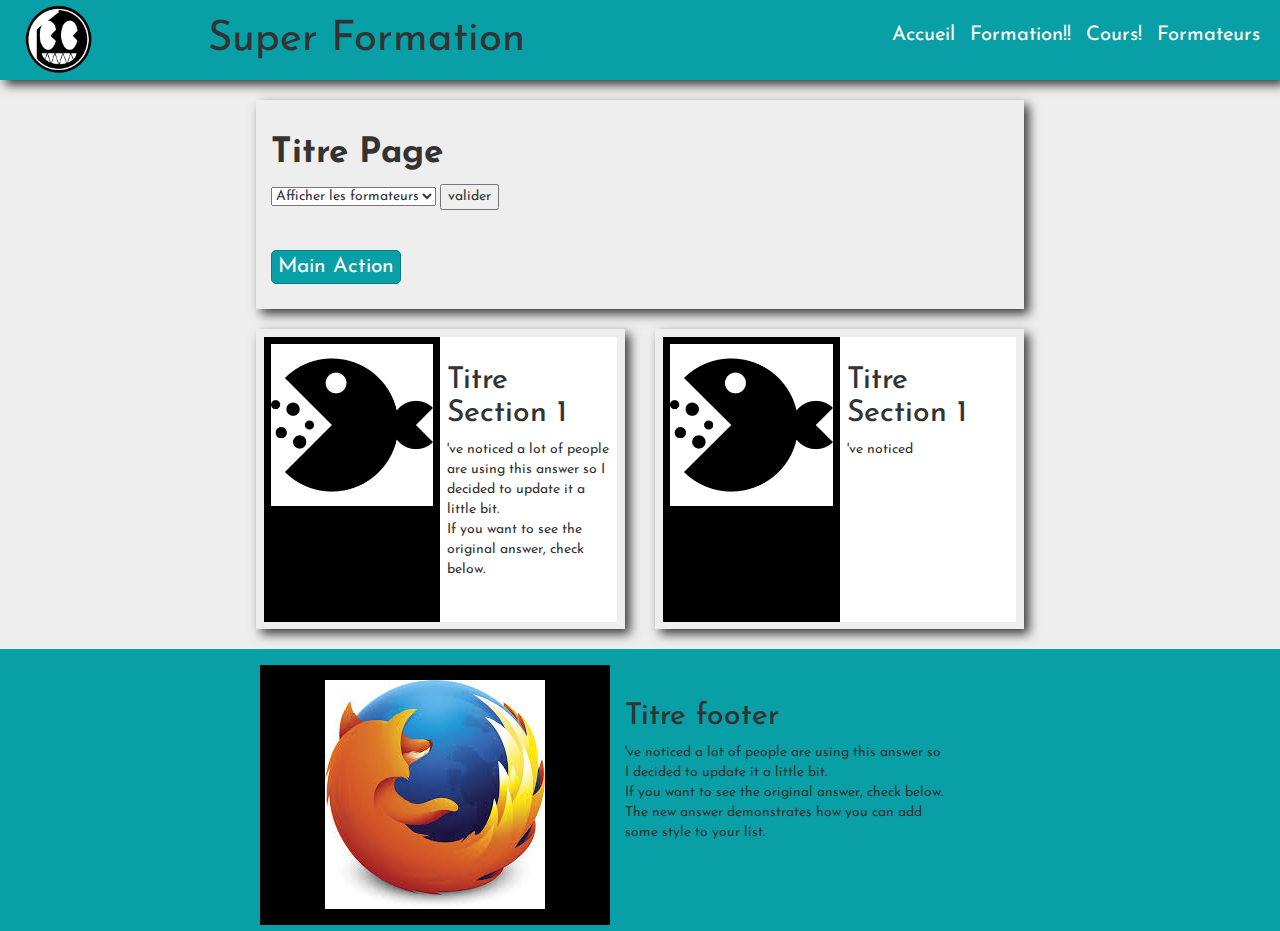
<file: WebContent/index.html>
<!DOCTYPE html>
<html xmlns="http://www.w3.org/1999/xhtml"
	  xmlns:ui="http://xmlns.jcp.org/jsf/facelets"
	  xmlns:f="http://xmlns.jcp.org/jsf/core"
	  xmlns:h="http://xmlns.jcp.org/jsf/html"
	  xmlns:c="http://java.sun.com/jsp/jstl/core">
	<head>
		<meta charset="utf-8"/>
		<meta http-equiv="X-UA-Compatible" content="IE=edge">
    	<meta name="viewport" content="width=device-width, initial-scale=1">
		<title>Site Demo Formation</title>

		<link rel="stylesheet" type="text/css" href='JS/jquery-ui-1.12.1/jquery-ui.min.css' />
		<link href="content/bootstrap-3.3.7-dist/css/bootstrap.min.css" rel="stylesheet">
		<link rel="stylesheet" type="text/css" href='content/default.css' />
		<link rel="stylesheet" type="text/css" href='content/petit.css' />
		<link rel="stylesheet" type="text/css" href='content/font-awesome-4.7.0/css/font-awesome.css' />
		<link href="https://fonts.googleapis.com/css?family=Josefin+Sans" rel="stylesheet">	

		<script type="text/javascript" src=JS/jquery-3.2.1.min.js></script>
		<script type="text/javascript" src=JS/jquery-ui-1.12.1/jquery-ui.js></script>
    	<script type="text/javascript" src=JS/test.js></script>
		<script type="text/javascript" src=content/bootstrap-3.3.7-dist/js/bootstrap.min.js></script>
	</head>


<body >

	<!--Zone div modal, menu modal-->
		<div id="modal" title="Basic dialog">
			<div id="modal_content">
			<h1>Modal</h1>
			<p>fait à la main</p>
			<button id="less1">Fermer</button>
			</div>
		</div>
		
		<div id="menu_small_content">
				<div class="item_menu_small">
					<a href="index.html">Accueil</a>
				</div>
				<div class="item_menu_small">
					Formation
				</div>
				<div class="item_menu_small">
					Cours
				</div>
				<div class="item_menu_small">
					<form action="ListFormateurs" method="post"><a href="">
						<button type="submit" name="formateur" value="1" class="btn-link">Formateurs</button>
						</a></form>
				</div>
		</div>
	<!--fin zone modal-->

		<header>
			<div id="logo">
				<img src="img/logoT.png" alt="logo" id="iLogo"/>
			</div>
			<div id="titre">Super Formation</div>
			<nav>
				<ol id="menu">
					<li><a href="index.html">Accueil</a></li>
					<li>
						<a href="xhtml/formationListe.xhtml">Formation!!</a>
					</li>
					<li><a href="faces/index.xhtml">Cours!</a></li>
					<li><form action="ListFormateurs" method="post"><a>
						<button type="submit" name="formateur" value="1" class="btn-link">Formateurs</button>
						</a></form></li>
					
				</ol>
				<div id="menu_small">
					<span class="fa fa-bars" id="ham1"></span>
				</div>
			</nav>
		</header>

		<div id="container1">			



			<article id="a1">
				<h1 >Titre Page</h1>
				<p>
					<form action="ListFormateurs" method="post">
						<select name="categorie">
								<option value="1">Afficher les formateurs</option>
								<option value="2">...</option>
								<option value="3">...</option>
						</select> 
						<input type="submit" value="valider" />
					</form>
					<br>
					
					<br>
					<button id="more1">Main Action</button>
				</p>
			</article>

			<div id="container2" >
				<div class="container2">
					<div class="iArt">
					<img src="img/logo3.jpg" alt="image footer" class="imgArt"/>
					</div>
					<article id="a2" class="pArt">
						<h2 >Titre Section 1</h2>
					<p>'ve noticed a lot of people are using this answer so I decided 
						to update it a little bit.<br> If you want to see the original answer, 
						check below.
					</p>
					</article>
				</div>
				<div class="container2">
					<div class="iArt">
					<img src="img/logo3.jpg" alt="image footer" class="imgArt"/>
					</div>
					<article id="a3" class="pArt">
						<h2 >Titre Section 1</h2>
					<p>'ve noticed
					</p>
					</article>
				</div>
			</div>

			<div id="container2_small" >
					<h3>Titre Small 1</h3>
					<div class="container2_small">
						<div class="iArt_small">
						<img src="img/logo3.jpg" alt="image footer" class="imgArt_small"/>
						</div>
						<article id="a3_small" class="pArt_small">
						<p>'ve noticed a lot of people are using this answer so I decided 
							to update it a little bit.<br> If you want to see the original answer, 
							check below.
						</p>
						</article>
					</div>

					<h3>Titre Small 2</h3>
					<div class="container2_small">
						<div class="iArt_small">
						<img src="img/logo3.jpg" alt="image footer" class="imgArt_small"/>
						</div>
						<article id="a3_small" class="pArt_small">
						<p>'ve noticed a lot of people are using this answer so I decided 
							to update it a little bit.<br> If you want to see the original answer, 
							check below.
						</p>
						</article>
					</div>

			</div>

		</div>

		<footer>

			<div id=container3>
				<div id="imgFootCont">
					<img src="img/logo2.jpg" alt="image footer" id="imgFoot"/>
				</div>

				<article id="a4">
					<h2 >Titre footer</h2>
					<p>'ve noticed a lot of people are using this answer so I decided 
					to update it a little bit.<br> If you want to see the original answer, 
					check below.<br> The new answer demonstrates how you can add some style 
					to your list.
					</p>
				</article>
			</div>

		</footer>

<script>
$( function() {
    $( "#container2_small" ).accordion({
		collapsible: true,
		active:false
	});

});

$('#more1').click(function(){
	$('#modal').toggle();
});
$('#less1').click(function(){
	$('#modal').toggle();
});

$('#ham1').click(function(){
	$('#menu_small_content').toggle();
});

</script>



</body>
</html>
</file>
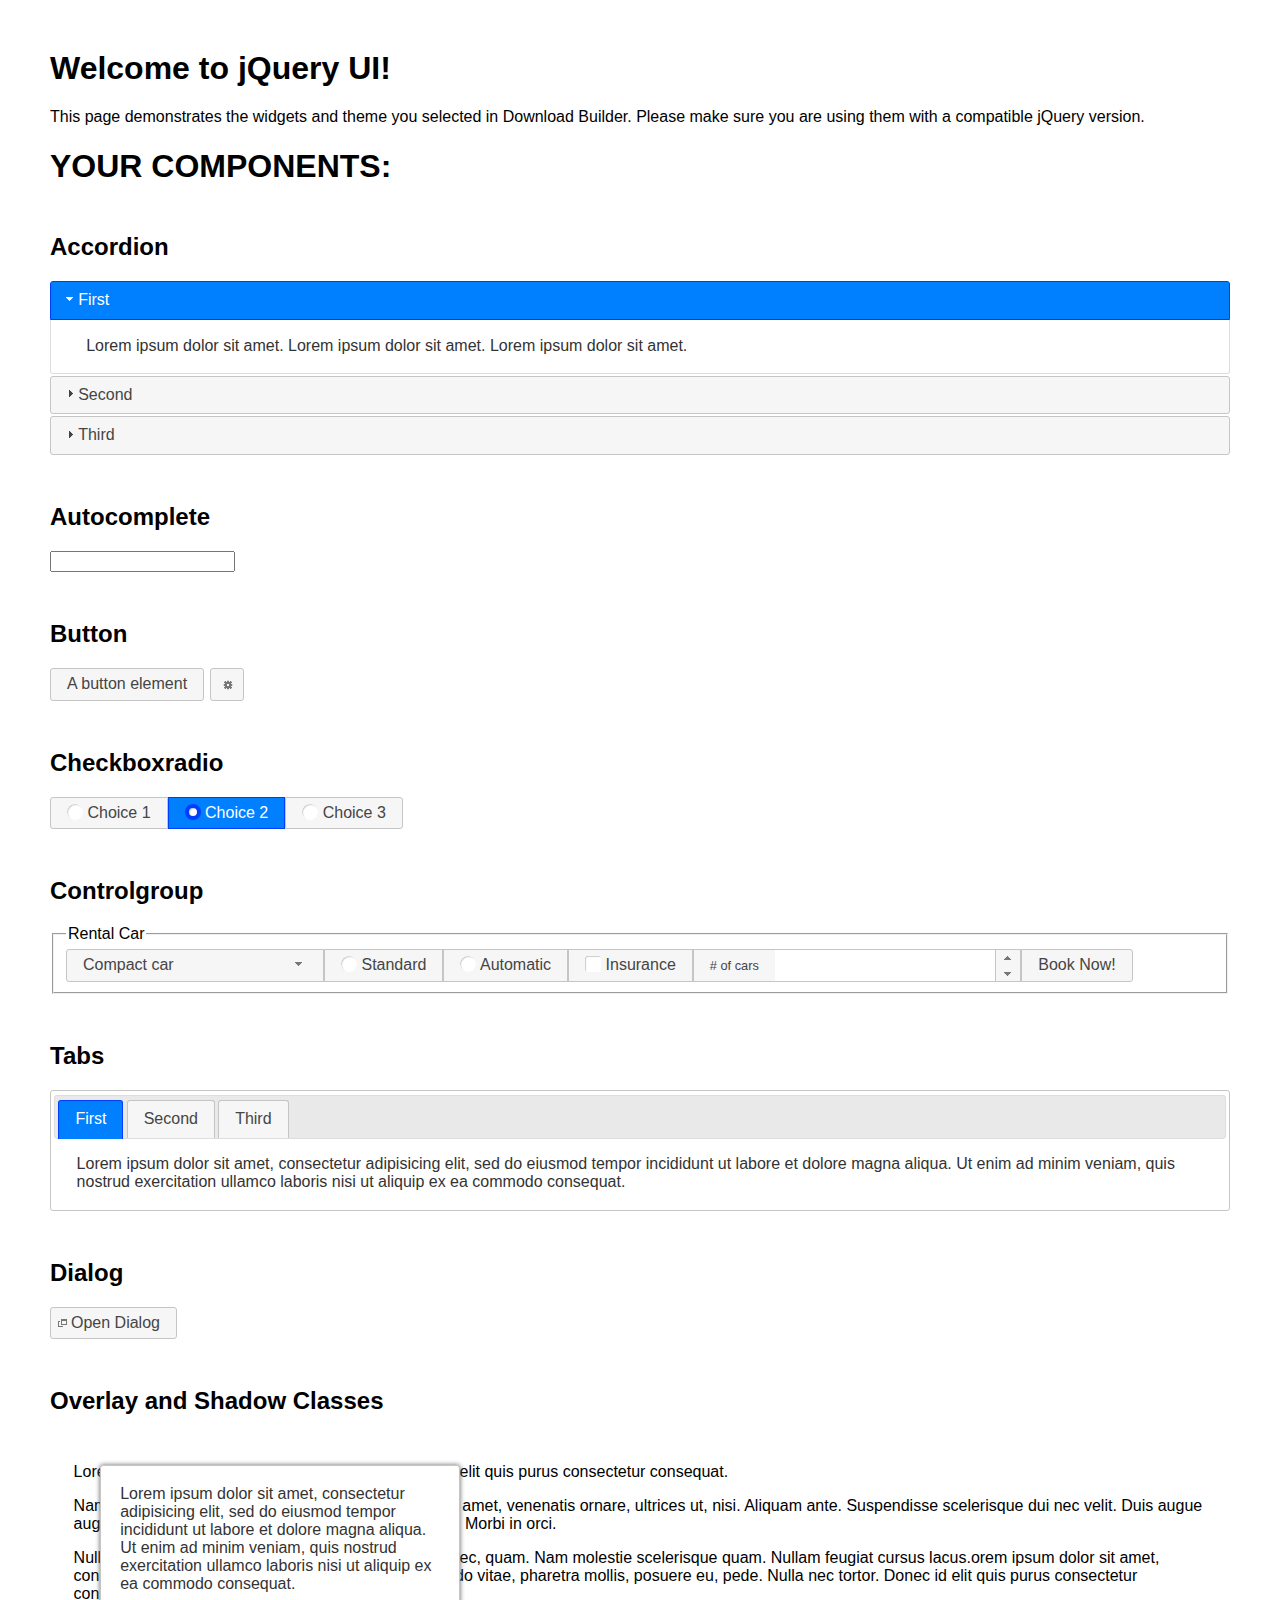
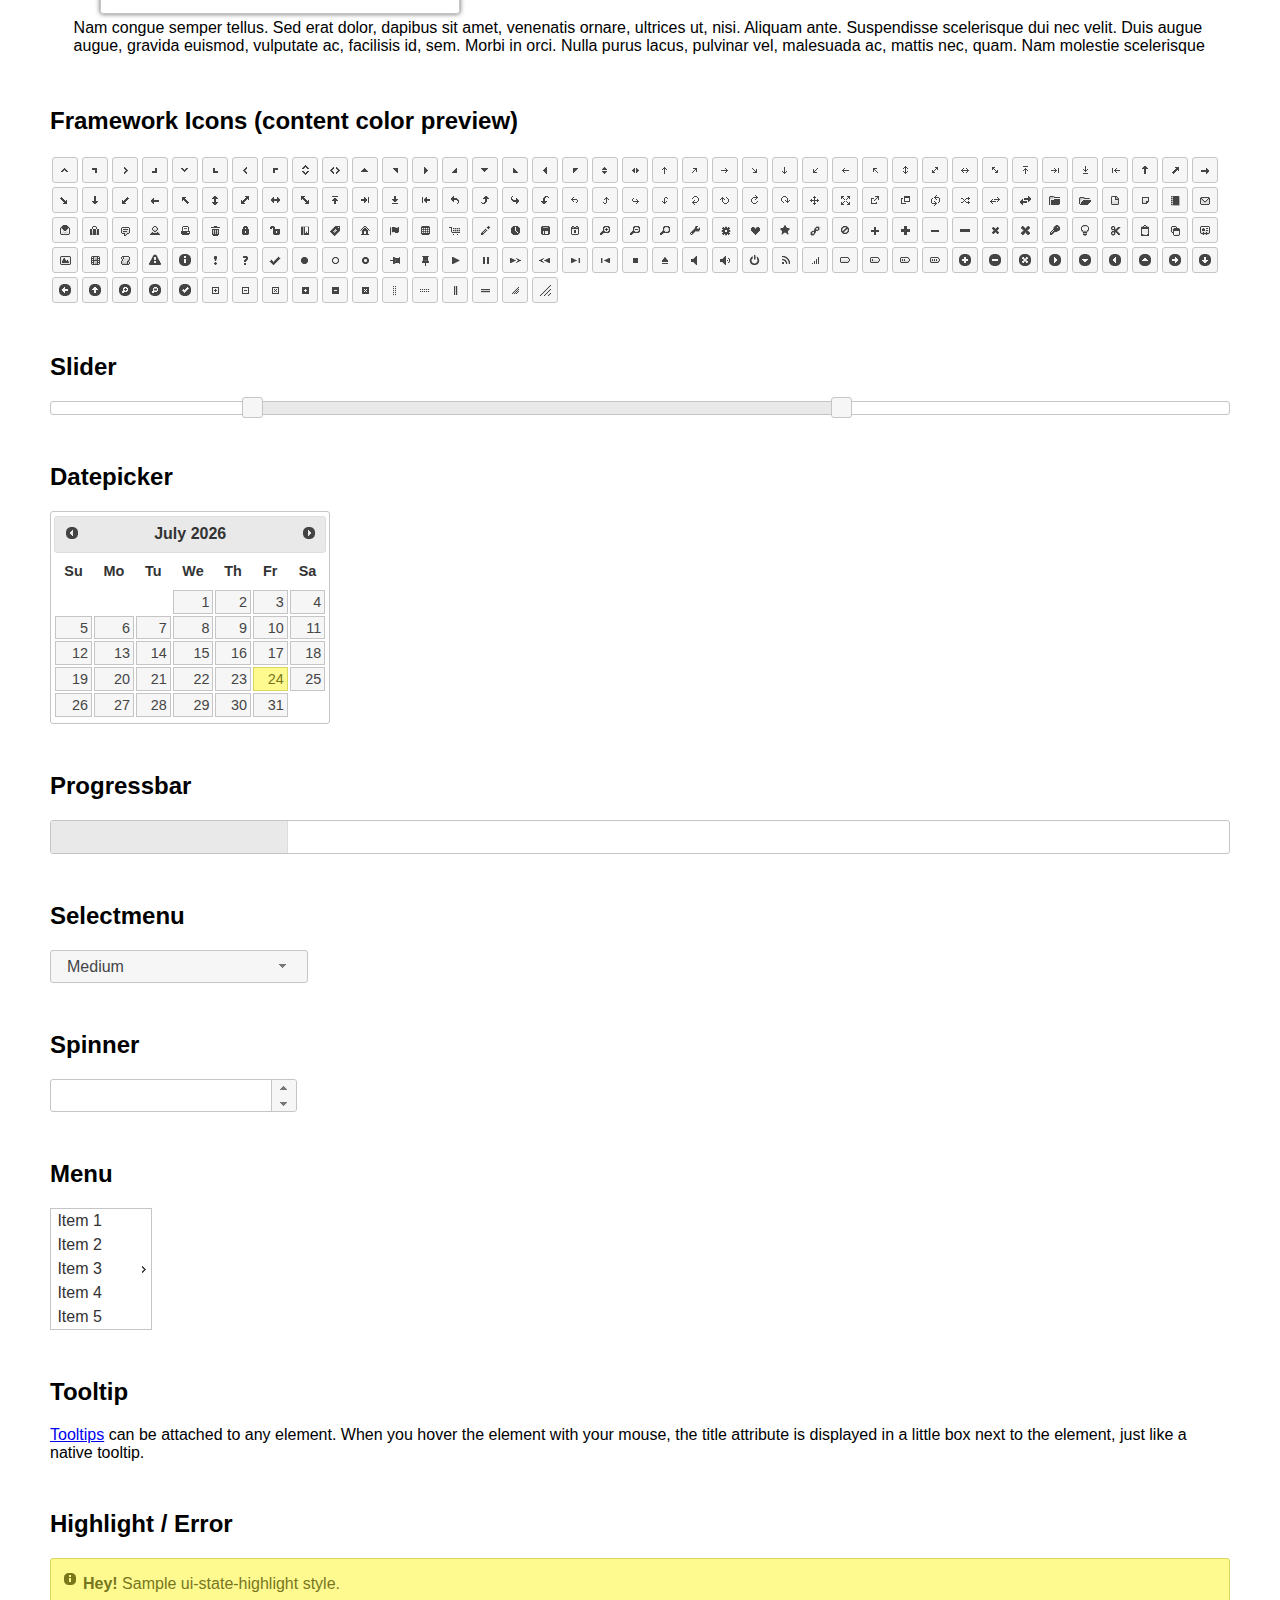
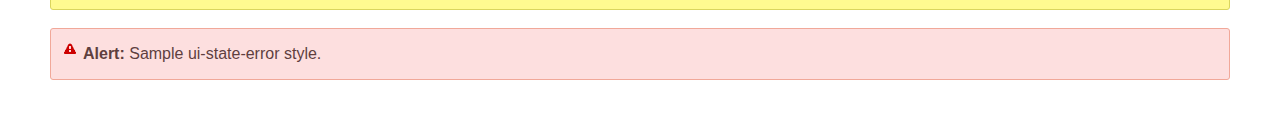
<file: WebContent/JS/jquery-ui-1.12.1/index.html>
<!doctype html>
<html lang="us">
<head>
	<meta charset="utf-8">
	<title>jQuery UI Example Page</title>
	<link href="jquery-ui.css" rel="stylesheet">
	<style>
	body{
		font-family: "Trebuchet MS", sans-serif;
		margin: 50px;
	}
	.demoHeaders {
		margin-top: 2em;
	}
	#dialog-link {
		padding: .4em 1em .4em 20px;
		text-decoration: none;
		position: relative;
	}
	#dialog-link span.ui-icon {
		margin: 0 5px 0 0;
		position: absolute;
		left: .2em;
		top: 50%;
		margin-top: -8px;
	}
	#icons {
		margin: 0;
		padding: 0;
	}
	#icons li {
		margin: 2px;
		position: relative;
		padding: 4px 0;
		cursor: pointer;
		float: left;
		list-style: none;
	}
	#icons span.ui-icon {
		float: left;
		margin: 0 4px;
	}
	.fakewindowcontain .ui-widget-overlay {
		position: absolute;
	}
	select {
		width: 200px;
	}
	</style>
</head>
<body>

<h1>Welcome to jQuery UI!</h1>

<div class="ui-widget">
	<p>This page demonstrates the widgets and theme you selected in Download Builder. Please make sure you are using them with a compatible jQuery version.</p>
</div>

<h1>YOUR COMPONENTS:</h1>


<!-- Accordion -->
<h2 class="demoHeaders">Accordion</h2>
<div id="accordion">
	<h3>First</h3>
	<div>Lorem ipsum dolor sit amet. Lorem ipsum dolor sit amet. Lorem ipsum dolor sit amet.</div>
	<h3>Second</h3>
	<div>Phasellus mattis tincidunt nibh.</div>
	<h3>Third</h3>
	<div>Nam dui erat, auctor a, dignissim quis.</div>
</div>



<!-- Autocomplete -->
<h2 class="demoHeaders">Autocomplete</h2>
<div>
	<input id="autocomplete" title="type &quot;a&quot;">
</div>



<!-- Button -->
<h2 class="demoHeaders">Button</h2>
<button id="button">A button element</button>
<button id="button-icon">An icon-only button</button>



<!-- Checkboxradio -->
<h2 class="demoHeaders">Checkboxradio</h2>
<form style="margin-top: 1em;">
	<div id="radioset">
		<input type="radio" id="radio1" name="radio"><label for="radio1">Choice 1</label>
		<input type="radio" id="radio2" name="radio" checked="checked"><label for="radio2">Choice 2</label>
		<input type="radio" id="radio3" name="radio"><label for="radio3">Choice 3</label>
	</div>
</form>



<!-- Controlgroup -->
<h2 class="demoHeaders">Controlgroup</h2>
<fieldset>
	<legend>Rental Car</legend>
	<div id="controlgroup">
		<select id="car-type">
			<option>Compact car</option>
			<option>Midsize car</option>
			<option>Full size car</option>
			<option>SUV</option>
			<option>Luxury</option>
			<option>Truck</option>
			<option>Van</option>
		</select>
		<label for="transmission-standard">Standard</label>
		<input type="radio" name="transmission" id="transmission-standard">
		<label for="transmission-automatic">Automatic</label>
		<input type="radio" name="transmission" id="transmission-automatic">
		<label for="insurance">Insurance</label>
		<input type="checkbox" name="insurance" id="insurance">
		<label for="horizontal-spinner" class="ui-controlgroup-label"># of cars</label>
		<input id="horizontal-spinner" class="ui-spinner-input">
		<button>Book Now!</button>
	</div>
</fieldset>



<!-- Tabs -->
<h2 class="demoHeaders">Tabs</h2>
<div id="tabs">
	<ul>
		<li><a href="#tabs-1">First</a></li>
		<li><a href="#tabs-2">Second</a></li>
		<li><a href="#tabs-3">Third</a></li>
	</ul>
	<div id="tabs-1">Lorem ipsum dolor sit amet, consectetur adipisicing elit, sed do eiusmod tempor incididunt ut labore et dolore magna aliqua. Ut enim ad minim veniam, quis nostrud exercitation ullamco laboris nisi ut aliquip ex ea commodo consequat.</div>
	<div id="tabs-2">Phasellus mattis tincidunt nibh. Cras orci urna, blandit id, pretium vel, aliquet ornare, felis. Maecenas scelerisque sem non nisl. Fusce sed lorem in enim dictum bibendum.</div>
	<div id="tabs-3">Nam dui erat, auctor a, dignissim quis, sollicitudin eu, felis. Pellentesque nisi urna, interdum eget, sagittis et, consequat vestibulum, lacus. Mauris porttitor ullamcorper augue.</div>
</div>



<h2 class="demoHeaders">Dialog</h2>
<p>
	<button id="dialog-link" class="ui-button ui-corner-all ui-widget">
		<span class="ui-icon ui-icon-newwin"></span>Open Dialog
	</button>
</p>

<h2 class="demoHeaders">Overlay and Shadow Classes</h2>
<div style="position: relative; width: 96%; height: 200px; padding:1% 2%; overflow:hidden;" class="fakewindowcontain">
	<p>Lorem ipsum dolor sit amet,  Nulla nec tortor. Donec id elit quis purus consectetur consequat. </p><p>Nam congue semper tellus. Sed erat dolor, dapibus sit amet, venenatis ornare, ultrices ut, nisi. Aliquam ante. Suspendisse scelerisque dui nec velit. Duis augue augue, gravida euismod, vulputate ac, facilisis id, sem. Morbi in orci. </p><p>Nulla purus lacus, pulvinar vel, malesuada ac, mattis nec, quam. Nam molestie scelerisque quam. Nullam feugiat cursus lacus.orem ipsum dolor sit amet, consectetur adipiscing elit. Donec libero risus, commodo vitae, pharetra mollis, posuere eu, pede. Nulla nec tortor. Donec id elit quis purus consectetur consequat. </p><p>Nam congue semper tellus. Sed erat dolor, dapibus sit amet, venenatis ornare, ultrices ut, nisi. Aliquam ante. Suspendisse scelerisque dui nec velit. Duis augue augue, gravida euismod, vulputate ac, facilisis id, sem. Morbi in orci. Nulla purus lacus, pulvinar vel, malesuada ac, mattis nec, quam. Nam molestie scelerisque quam. </p><p>Nullam feugiat cursus lacus.orem ipsum dolor sit amet, consectetur adipiscing elit. Donec libero risus, commodo vitae, pharetra mollis, posuere eu, pede. Nulla nec tortor. Donec id elit quis purus consectetur consequat. Nam congue semper tellus. Sed erat dolor, dapibus sit amet, venenatis ornare, ultrices ut, nisi. Aliquam ante. </p><p>Suspendisse scelerisque dui nec velit. Duis augue augue, gravida euismod, vulputate ac, facilisis id, sem. Morbi in orci. Nulla purus lacus, pulvinar vel, malesuada ac, mattis nec, quam. Nam molestie scelerisque quam. Nullam feugiat cursus lacus.orem ipsum dolor sit amet, consectetur adipiscing elit. Donec libero risus, commodo vitae, pharetra mollis, posuere eu, pede. Nulla nec tortor. Donec id elit quis purus consectetur consequat. Nam congue semper tellus. Sed erat dolor, dapibus sit amet, venenatis ornare, ultrices ut, nisi. </p>

	<!-- ui-dialog -->
	<div class="ui-widget-overlay ui-front"></div>
	<div style="position: absolute; width: 320px; left: 50px; top: 30px; padding: 1.2em" class="ui-widget ui-front ui-widget-content ui-corner-all ui-widget-shadow">
		Lorem ipsum dolor sit amet, consectetur adipisicing elit, sed do eiusmod tempor incididunt ut labore et dolore magna aliqua. Ut enim ad minim veniam, quis nostrud exercitation ullamco laboris nisi ut aliquip ex ea commodo consequat.
	</div>

</div>

<!-- ui-dialog -->
<div id="dialog" title="Dialog Title">
	<p>Lorem ipsum dolor sit amet, consectetur adipisicing elit, sed do eiusmod tempor incididunt ut labore et dolore magna aliqua. Ut enim ad minim veniam, quis nostrud exercitation ullamco laboris nisi ut aliquip ex ea commodo consequat.</p>
</div>



<h2 class="demoHeaders">Framework Icons (content color preview)</h2>
<ul id="icons" class="ui-widget ui-helper-clearfix">
	<li class="ui-state-default ui-corner-all" title=".ui-icon-caret-1-n"><span class="ui-icon ui-icon-caret-1-n"></span></li>
	<li class="ui-state-default ui-corner-all" title=".ui-icon-caret-1-ne"><span class="ui-icon ui-icon-caret-1-ne"></span></li>
	<li class="ui-state-default ui-corner-all" title=".ui-icon-caret-1-e"><span class="ui-icon ui-icon-caret-1-e"></span></li>
	<li class="ui-state-default ui-corner-all" title=".ui-icon-caret-1-se"><span class="ui-icon ui-icon-caret-1-se"></span></li>
	<li class="ui-state-default ui-corner-all" title=".ui-icon-caret-1-s"><span class="ui-icon ui-icon-caret-1-s"></span></li>
	<li class="ui-state-default ui-corner-all" title=".ui-icon-caret-1-sw"><span class="ui-icon ui-icon-caret-1-sw"></span></li>
	<li class="ui-state-default ui-corner-all" title=".ui-icon-caret-1-w"><span class="ui-icon ui-icon-caret-1-w"></span></li>
	<li class="ui-state-default ui-corner-all" title=".ui-icon-caret-1-nw"><span class="ui-icon ui-icon-caret-1-nw"></span></li>
	<li class="ui-state-default ui-corner-all" title=".ui-icon-caret-2-n-s"><span class="ui-icon ui-icon-caret-2-n-s"></span></li>
	<li class="ui-state-default ui-corner-all" title=".ui-icon-caret-2-e-w"><span class="ui-icon ui-icon-caret-2-e-w"></span></li>
	<li class="ui-state-default ui-corner-all" title=".ui-icon-triangle-1-n"><span class="ui-icon ui-icon-triangle-1-n"></span></li>
	<li class="ui-state-default ui-corner-all" title=".ui-icon-triangle-1-ne"><span class="ui-icon ui-icon-triangle-1-ne"></span></li>
	<li class="ui-state-default ui-corner-all" title=".ui-icon-triangle-1-e"><span class="ui-icon ui-icon-triangle-1-e"></span></li>
	<li class="ui-state-default ui-corner-all" title=".ui-icon-triangle-1-se"><span class="ui-icon ui-icon-triangle-1-se"></span></li>
	<li class="ui-state-default ui-corner-all" title=".ui-icon-triangle-1-s"><span class="ui-icon ui-icon-triangle-1-s"></span></li>
	<li class="ui-state-default ui-corner-all" title=".ui-icon-triangle-1-sw"><span class="ui-icon ui-icon-triangle-1-sw"></span></li>
	<li class="ui-state-default ui-corner-all" title=".ui-icon-triangle-1-w"><span class="ui-icon ui-icon-triangle-1-w"></span></li>
	<li class="ui-state-default ui-corner-all" title=".ui-icon-triangle-1-nw"><span class="ui-icon ui-icon-triangle-1-nw"></span></li>
	<li class="ui-state-default ui-corner-all" title=".ui-icon-triangle-2-n-s"><span class="ui-icon ui-icon-triangle-2-n-s"></span></li>
	<li class="ui-state-default ui-corner-all" title=".ui-icon-triangle-2-e-w"><span class="ui-icon ui-icon-triangle-2-e-w"></span></li>
	<li class="ui-state-default ui-corner-all" title=".ui-icon-arrow-1-n"><span class="ui-icon ui-icon-arrow-1-n"></span></li>
	<li class="ui-state-default ui-corner-all" title=".ui-icon-arrow-1-ne"><span class="ui-icon ui-icon-arrow-1-ne"></span></li>
	<li class="ui-state-default ui-corner-all" title=".ui-icon-arrow-1-e"><span class="ui-icon ui-icon-arrow-1-e"></span></li>
	<li class="ui-state-default ui-corner-all" title=".ui-icon-arrow-1-se"><span class="ui-icon ui-icon-arrow-1-se"></span></li>
	<li class="ui-state-default ui-corner-all" title=".ui-icon-arrow-1-s"><span class="ui-icon ui-icon-arrow-1-s"></span></li>
	<li class="ui-state-default ui-corner-all" title=".ui-icon-arrow-1-sw"><span class="ui-icon ui-icon-arrow-1-sw"></span></li>
	<li class="ui-state-default ui-corner-all" title=".ui-icon-arrow-1-w"><span class="ui-icon ui-icon-arrow-1-w"></span></li>
	<li class="ui-state-default ui-corner-all" title=".ui-icon-arrow-1-nw"><span class="ui-icon ui-icon-arrow-1-nw"></span></li>
	<li class="ui-state-default ui-corner-all" title=".ui-icon-arrow-2-n-s"><span class="ui-icon ui-icon-arrow-2-n-s"></span></li>
	<li class="ui-state-default ui-corner-all" title=".ui-icon-arrow-2-ne-sw"><span class="ui-icon ui-icon-arrow-2-ne-sw"></span></li>
	<li class="ui-state-default ui-corner-all" title=".ui-icon-arrow-2-e-w"><span class="ui-icon ui-icon-arrow-2-e-w"></span></li>
	<li class="ui-state-default ui-corner-all" title=".ui-icon-arrow-2-se-nw"><span class="ui-icon ui-icon-arrow-2-se-nw"></span></li>
	<li class="ui-state-default ui-corner-all" title=".ui-icon-arrowstop-1-n"><span class="ui-icon ui-icon-arrowstop-1-n"></span></li>
	<li class="ui-state-default ui-corner-all" title=".ui-icon-arrowstop-1-e"><span class="ui-icon ui-icon-arrowstop-1-e"></span></li>
	<li class="ui-state-default ui-corner-all" title=".ui-icon-arrowstop-1-s"><span class="ui-icon ui-icon-arrowstop-1-s"></span></li>
	<li class="ui-state-default ui-corner-all" title=".ui-icon-arrowstop-1-w"><span class="ui-icon ui-icon-arrowstop-1-w"></span></li>
	<li class="ui-state-default ui-corner-all" title=".ui-icon-arrowthick-1-n"><span class="ui-icon ui-icon-arrowthick-1-n"></span></li>
	<li class="ui-state-default ui-corner-all" title=".ui-icon-arrowthick-1-ne"><span class="ui-icon ui-icon-arrowthick-1-ne"></span></li>
	<li class="ui-state-default ui-corner-all" title=".ui-icon-arrowthick-1-e"><span class="ui-icon ui-icon-arrowthick-1-e"></span></li>
	<li class="ui-state-default ui-corner-all" title=".ui-icon-arrowthick-1-se"><span class="ui-icon ui-icon-arrowthick-1-se"></span></li>
	<li class="ui-state-default ui-corner-all" title=".ui-icon-arrowthick-1-s"><span class="ui-icon ui-icon-arrowthick-1-s"></span></li>
	<li class="ui-state-default ui-corner-all" title=".ui-icon-arrowthick-1-sw"><span class="ui-icon ui-icon-arrowthick-1-sw"></span></li>
	<li class="ui-state-default ui-corner-all" title=".ui-icon-arrowthick-1-w"><span class="ui-icon ui-icon-arrowthick-1-w"></span></li>
	<li class="ui-state-default ui-corner-all" title=".ui-icon-arrowthick-1-nw"><span class="ui-icon ui-icon-arrowthick-1-nw"></span></li>
	<li class="ui-state-default ui-corner-all" title=".ui-icon-arrowthick-2-n-s"><span class="ui-icon ui-icon-arrowthick-2-n-s"></span></li>
	<li class="ui-state-default ui-corner-all" title=".ui-icon-arrowthick-2-ne-sw"><span class="ui-icon ui-icon-arrowthick-2-ne-sw"></span></li>
	<li class="ui-state-default ui-corner-all" title=".ui-icon-arrowthick-2-e-w"><span class="ui-icon ui-icon-arrowthick-2-e-w"></span></li>
	<li class="ui-state-default ui-corner-all" title=".ui-icon-arrowthick-2-se-nw"><span class="ui-icon ui-icon-arrowthick-2-se-nw"></span></li>
	<li class="ui-state-default ui-corner-all" title=".ui-icon-arrowthickstop-1-n"><span class="ui-icon ui-icon-arrowthickstop-1-n"></span></li>
	<li class="ui-state-default ui-corner-all" title=".ui-icon-arrowthickstop-1-e"><span class="ui-icon ui-icon-arrowthickstop-1-e"></span></li>
	<li class="ui-state-default ui-corner-all" title=".ui-icon-arrowthickstop-1-s"><span class="ui-icon ui-icon-arrowthickstop-1-s"></span></li>
	<li class="ui-state-default ui-corner-all" title=".ui-icon-arrowthickstop-1-w"><span class="ui-icon ui-icon-arrowthickstop-1-w"></span></li>
	<li class="ui-state-default ui-corner-all" title=".ui-icon-arrowreturnthick-1-w"><span class="ui-icon ui-icon-arrowreturnthick-1-w"></span></li>
	<li class="ui-state-default ui-corner-all" title=".ui-icon-arrowreturnthick-1-n"><span class="ui-icon ui-icon-arrowreturnthick-1-n"></span></li>
	<li class="ui-state-default ui-corner-all" title=".ui-icon-arrowreturnthick-1-e"><span class="ui-icon ui-icon-arrowreturnthick-1-e"></span></li>
	<li class="ui-state-default ui-corner-all" title=".ui-icon-arrowreturnthick-1-s"><span class="ui-icon ui-icon-arrowreturnthick-1-s"></span></li>
	<li class="ui-state-default ui-corner-all" title=".ui-icon-arrowreturn-1-w"><span class="ui-icon ui-icon-arrowreturn-1-w"></span></li>
	<li class="ui-state-default ui-corner-all" title=".ui-icon-arrowreturn-1-n"><span class="ui-icon ui-icon-arrowreturn-1-n"></span></li>
	<li class="ui-state-default ui-corner-all" title=".ui-icon-arrowreturn-1-e"><span class="ui-icon ui-icon-arrowreturn-1-e"></span></li>
	<li class="ui-state-default ui-corner-all" title=".ui-icon-arrowreturn-1-s"><span class="ui-icon ui-icon-arrowreturn-1-s"></span></li>
	<li class="ui-state-default ui-corner-all" title=".ui-icon-arrowrefresh-1-w"><span class="ui-icon ui-icon-arrowrefresh-1-w"></span></li>
	<li class="ui-state-default ui-corner-all" title=".ui-icon-arrowrefresh-1-n"><span class="ui-icon ui-icon-arrowrefresh-1-n"></span></li>
	<li class="ui-state-default ui-corner-all" title=".ui-icon-arrowrefresh-1-e"><span class="ui-icon ui-icon-arrowrefresh-1-e"></span></li>
	<li class="ui-state-default ui-corner-all" title=".ui-icon-arrowrefresh-1-s"><span class="ui-icon ui-icon-arrowrefresh-1-s"></span></li>
	<li class="ui-state-default ui-corner-all" title=".ui-icon-arrow-4"><span class="ui-icon ui-icon-arrow-4"></span></li>
	<li class="ui-state-default ui-corner-all" title=".ui-icon-arrow-4-diag"><span class="ui-icon ui-icon-arrow-4-diag"></span></li>
	<li class="ui-state-default ui-corner-all" title=".ui-icon-extlink"><span class="ui-icon ui-icon-extlink"></span></li>
	<li class="ui-state-default ui-corner-all" title=".ui-icon-newwin"><span class="ui-icon ui-icon-newwin"></span></li>
	<li class="ui-state-default ui-corner-all" title=".ui-icon-refresh"><span class="ui-icon ui-icon-refresh"></span></li>
	<li class="ui-state-default ui-corner-all" title=".ui-icon-shuffle"><span class="ui-icon ui-icon-shuffle"></span></li>
	<li class="ui-state-default ui-corner-all" title=".ui-icon-transfer-e-w"><span class="ui-icon ui-icon-transfer-e-w"></span></li>
	<li class="ui-state-default ui-corner-all" title=".ui-icon-transferthick-e-w"><span class="ui-icon ui-icon-transferthick-e-w"></span></li>
	<li class="ui-state-default ui-corner-all" title=".ui-icon-folder-collapsed"><span class="ui-icon ui-icon-folder-collapsed"></span></li>
	<li class="ui-state-default ui-corner-all" title=".ui-icon-folder-open"><span class="ui-icon ui-icon-folder-open"></span></li>
	<li class="ui-state-default ui-corner-all" title=".ui-icon-document"><span class="ui-icon ui-icon-document"></span></li>
	<li class="ui-state-default ui-corner-all" title=".ui-icon-document-b"><span class="ui-icon ui-icon-document-b"></span></li>
	<li class="ui-state-default ui-corner-all" title=".ui-icon-note"><span class="ui-icon ui-icon-note"></span></li>
	<li class="ui-state-default ui-corner-all" title=".ui-icon-mail-closed"><span class="ui-icon ui-icon-mail-closed"></span></li>
	<li class="ui-state-default ui-corner-all" title=".ui-icon-mail-open"><span class="ui-icon ui-icon-mail-open"></span></li>
	<li class="ui-state-default ui-corner-all" title=".ui-icon-suitcase"><span class="ui-icon ui-icon-suitcase"></span></li>
	<li class="ui-state-default ui-corner-all" title=".ui-icon-comment"><span class="ui-icon ui-icon-comment"></span></li>
	<li class="ui-state-default ui-corner-all" title=".ui-icon-person"><span class="ui-icon ui-icon-person"></span></li>
	<li class="ui-state-default ui-corner-all" title=".ui-icon-print"><span class="ui-icon ui-icon-print"></span></li>
	<li class="ui-state-default ui-corner-all" title=".ui-icon-trash"><span class="ui-icon ui-icon-trash"></span></li>
	<li class="ui-state-default ui-corner-all" title=".ui-icon-locked"><span class="ui-icon ui-icon-locked"></span></li>
	<li class="ui-state-default ui-corner-all" title=".ui-icon-unlocked"><span class="ui-icon ui-icon-unlocked"></span></li>
	<li class="ui-state-default ui-corner-all" title=".ui-icon-bookmark"><span class="ui-icon ui-icon-bookmark"></span></li>
	<li class="ui-state-default ui-corner-all" title=".ui-icon-tag"><span class="ui-icon ui-icon-tag"></span></li>
	<li class="ui-state-default ui-corner-all" title=".ui-icon-home"><span class="ui-icon ui-icon-home"></span></li>
	<li class="ui-state-default ui-corner-all" title=".ui-icon-flag"><span class="ui-icon ui-icon-flag"></span></li>
	<li class="ui-state-default ui-corner-all" title=".ui-icon-calculator"><span class="ui-icon ui-icon-calculator"></span></li>
	<li class="ui-state-default ui-corner-all" title=".ui-icon-cart"><span class="ui-icon ui-icon-cart"></span></li>
	<li class="ui-state-default ui-corner-all" title=".ui-icon-pencil"><span class="ui-icon ui-icon-pencil"></span></li>
	<li class="ui-state-default ui-corner-all" title=".ui-icon-clock"><span class="ui-icon ui-icon-clock"></span></li>
	<li class="ui-state-default ui-corner-all" title=".ui-icon-disk"><span class="ui-icon ui-icon-disk"></span></li>
	<li class="ui-state-default ui-corner-all" title=".ui-icon-calendar"><span class="ui-icon ui-icon-calendar"></span></li>
	<li class="ui-state-default ui-corner-all" title=".ui-icon-zoomin"><span class="ui-icon ui-icon-zoomin"></span></li>
	<li class="ui-state-default ui-corner-all" title=".ui-icon-zoomout"><span class="ui-icon ui-icon-zoomout"></span></li>
	<li class="ui-state-default ui-corner-all" title=".ui-icon-search"><span class="ui-icon ui-icon-search"></span></li>
	<li class="ui-state-default ui-corner-all" title=".ui-icon-wrench"><span class="ui-icon ui-icon-wrench"></span></li>
	<li class="ui-state-default ui-corner-all" title=".ui-icon-gear"><span class="ui-icon ui-icon-gear"></span></li>
	<li class="ui-state-default ui-corner-all" title=".ui-icon-heart"><span class="ui-icon ui-icon-heart"></span></li>
	<li class="ui-state-default ui-corner-all" title=".ui-icon-star"><span class="ui-icon ui-icon-star"></span></li>
	<li class="ui-state-default ui-corner-all" title=".ui-icon-link"><span class="ui-icon ui-icon-link"></span></li>
	<li class="ui-state-default ui-corner-all" title=".ui-icon-cancel"><span class="ui-icon ui-icon-cancel"></span></li>
	<li class="ui-state-default ui-corner-all" title=".ui-icon-plus"><span class="ui-icon ui-icon-plus"></span></li>
	<li class="ui-state-default ui-corner-all" title=".ui-icon-plusthick"><span class="ui-icon ui-icon-plusthick"></span></li>
	<li class="ui-state-default ui-corner-all" title=".ui-icon-minus"><span class="ui-icon ui-icon-minus"></span></li>
	<li class="ui-state-default ui-corner-all" title=".ui-icon-minusthick"><span class="ui-icon ui-icon-minusthick"></span></li>
	<li class="ui-state-default ui-corner-all" title=".ui-icon-close"><span class="ui-icon ui-icon-close"></span></li>
	<li class="ui-state-default ui-corner-all" title=".ui-icon-closethick"><span class="ui-icon ui-icon-closethick"></span></li>
	<li class="ui-state-default ui-corner-all" title=".ui-icon-key"><span class="ui-icon ui-icon-key"></span></li>
	<li class="ui-state-default ui-corner-all" title=".ui-icon-lightbulb"><span class="ui-icon ui-icon-lightbulb"></span></li>
	<li class="ui-state-default ui-corner-all" title=".ui-icon-scissors"><span class="ui-icon ui-icon-scissors"></span></li>
	<li class="ui-state-default ui-corner-all" title=".ui-icon-clipboard"><span class="ui-icon ui-icon-clipboard"></span></li>
	<li class="ui-state-default ui-corner-all" title=".ui-icon-copy"><span class="ui-icon ui-icon-copy"></span></li>
	<li class="ui-state-default ui-corner-all" title=".ui-icon-contact"><span class="ui-icon ui-icon-contact"></span></li>
	<li class="ui-state-default ui-corner-all" title=".ui-icon-image"><span class="ui-icon ui-icon-image"></span></li>
	<li class="ui-state-default ui-corner-all" title=".ui-icon-video"><span class="ui-icon ui-icon-video"></span></li>
	<li class="ui-state-default ui-corner-all" title=".ui-icon-script"><span class="ui-icon ui-icon-script"></span></li>
	<li class="ui-state-default ui-corner-all" title=".ui-icon-alert"><span class="ui-icon ui-icon-alert"></span></li>
	<li class="ui-state-default ui-corner-all" title=".ui-icon-info"><span class="ui-icon ui-icon-info"></span></li>
	<li class="ui-state-default ui-corner-all" title=".ui-icon-notice"><span class="ui-icon ui-icon-notice"></span></li>
	<li class="ui-state-default ui-corner-all" title=".ui-icon-help"><span class="ui-icon ui-icon-help"></span></li>
	<li class="ui-state-default ui-corner-all" title=".ui-icon-check"><span class="ui-icon ui-icon-check"></span></li>
	<li class="ui-state-default ui-corner-all" title=".ui-icon-bullet"><span class="ui-icon ui-icon-bullet"></span></li>
	<li class="ui-state-default ui-corner-all" title=".ui-icon-radio-off"><span class="ui-icon ui-icon-radio-off"></span></li>
	<li class="ui-state-default ui-corner-all" title=".ui-icon-radio-on"><span class="ui-icon ui-icon-radio-on"></span></li>
	<li class="ui-state-default ui-corner-all" title=".ui-icon-pin-w"><span class="ui-icon ui-icon-pin-w"></span></li>
	<li class="ui-state-default ui-corner-all" title=".ui-icon-pin-s"><span class="ui-icon ui-icon-pin-s"></span></li>
	<li class="ui-state-default ui-corner-all" title=".ui-icon-play"><span class="ui-icon ui-icon-play"></span></li>
	<li class="ui-state-default ui-corner-all" title=".ui-icon-pause"><span class="ui-icon ui-icon-pause"></span></li>
	<li class="ui-state-default ui-corner-all" title=".ui-icon-seek-next"><span class="ui-icon ui-icon-seek-next"></span></li>
	<li class="ui-state-default ui-corner-all" title=".ui-icon-seek-prev"><span class="ui-icon ui-icon-seek-prev"></span></li>
	<li class="ui-state-default ui-corner-all" title=".ui-icon-seek-end"><span class="ui-icon ui-icon-seek-end"></span></li>
	<li class="ui-state-default ui-corner-all" title=".ui-icon-seek-first"><span class="ui-icon ui-icon-seek-first"></span></li>
	<li class="ui-state-default ui-corner-all" title=".ui-icon-stop"><span class="ui-icon ui-icon-stop"></span></li>
	<li class="ui-state-default ui-corner-all" title=".ui-icon-eject"><span class="ui-icon ui-icon-eject"></span></li>
	<li class="ui-state-default ui-corner-all" title=".ui-icon-volume-off"><span class="ui-icon ui-icon-volume-off"></span></li>
	<li class="ui-state-default ui-corner-all" title=".ui-icon-volume-on"><span class="ui-icon ui-icon-volume-on"></span></li>
	<li class="ui-state-default ui-corner-all" title=".ui-icon-power"><span class="ui-icon ui-icon-power"></span></li>
	<li class="ui-state-default ui-corner-all" title=".ui-icon-signal-diag"><span class="ui-icon ui-icon-signal-diag"></span></li>
	<li class="ui-state-default ui-corner-all" title=".ui-icon-signal"><span class="ui-icon ui-icon-signal"></span></li>
	<li class="ui-state-default ui-corner-all" title=".ui-icon-battery-0"><span class="ui-icon ui-icon-battery-0"></span></li>
	<li class="ui-state-default ui-corner-all" title=".ui-icon-battery-1"><span class="ui-icon ui-icon-battery-1"></span></li>
	<li class="ui-state-default ui-corner-all" title=".ui-icon-battery-2"><span class="ui-icon ui-icon-battery-2"></span></li>
	<li class="ui-state-default ui-corner-all" title=".ui-icon-battery-3"><span class="ui-icon ui-icon-battery-3"></span></li>
	<li class="ui-state-default ui-corner-all" title=".ui-icon-circle-plus"><span class="ui-icon ui-icon-circle-plus"></span></li>
	<li class="ui-state-default ui-corner-all" title=".ui-icon-circle-minus"><span class="ui-icon ui-icon-circle-minus"></span></li>
	<li class="ui-state-default ui-corner-all" title=".ui-icon-circle-close"><span class="ui-icon ui-icon-circle-close"></span></li>
	<li class="ui-state-default ui-corner-all" title=".ui-icon-circle-triangle-e"><span class="ui-icon ui-icon-circle-triangle-e"></span></li>
	<li class="ui-state-default ui-corner-all" title=".ui-icon-circle-triangle-s"><span class="ui-icon ui-icon-circle-triangle-s"></span></li>
	<li class="ui-state-default ui-corner-all" title=".ui-icon-circle-triangle-w"><span class="ui-icon ui-icon-circle-triangle-w"></span></li>
	<li class="ui-state-default ui-corner-all" title=".ui-icon-circle-triangle-n"><span class="ui-icon ui-icon-circle-triangle-n"></span></li>
	<li class="ui-state-default ui-corner-all" title=".ui-icon-circle-arrow-e"><span class="ui-icon ui-icon-circle-arrow-e"></span></li>
	<li class="ui-state-default ui-corner-all" title=".ui-icon-circle-arrow-s"><span class="ui-icon ui-icon-circle-arrow-s"></span></li>
	<li class="ui-state-default ui-corner-all" title=".ui-icon-circle-arrow-w"><span class="ui-icon ui-icon-circle-arrow-w"></span></li>
	<li class="ui-state-default ui-corner-all" title=".ui-icon-circle-arrow-n"><span class="ui-icon ui-icon-circle-arrow-n"></span></li>
	<li class="ui-state-default ui-corner-all" title=".ui-icon-circle-zoomin"><span class="ui-icon ui-icon-circle-zoomin"></span></li>
	<li class="ui-state-default ui-corner-all" title=".ui-icon-circle-zoomout"><span class="ui-icon ui-icon-circle-zoomout"></span></li>
	<li class="ui-state-default ui-corner-all" title=".ui-icon-circle-check"><span class="ui-icon ui-icon-circle-check"></span></li>
	<li class="ui-state-default ui-corner-all" title=".ui-icon-circlesmall-plus"><span class="ui-icon ui-icon-circlesmall-plus"></span></li>
	<li class="ui-state-default ui-corner-all" title=".ui-icon-circlesmall-minus"><span class="ui-icon ui-icon-circlesmall-minus"></span></li>
	<li class="ui-state-default ui-corner-all" title=".ui-icon-circlesmall-close"><span class="ui-icon ui-icon-circlesmall-close"></span></li>
	<li class="ui-state-default ui-corner-all" title=".ui-icon-squaresmall-plus"><span class="ui-icon ui-icon-squaresmall-plus"></span></li>
	<li class="ui-state-default ui-corner-all" title=".ui-icon-squaresmall-minus"><span class="ui-icon ui-icon-squaresmall-minus"></span></li>
	<li class="ui-state-default ui-corner-all" title=".ui-icon-squaresmall-close"><span class="ui-icon ui-icon-squaresmall-close"></span></li>
	<li class="ui-state-default ui-corner-all" title=".ui-icon-grip-dotted-vertical"><span class="ui-icon ui-icon-grip-dotted-vertical"></span></li>
	<li class="ui-state-default ui-corner-all" title=".ui-icon-grip-dotted-horizontal"><span class="ui-icon ui-icon-grip-dotted-horizontal"></span></li>
	<li class="ui-state-default ui-corner-all" title=".ui-icon-grip-solid-vertical"><span class="ui-icon ui-icon-grip-solid-vertical"></span></li>
	<li class="ui-state-default ui-corner-all" title=".ui-icon-grip-solid-horizontal"><span class="ui-icon ui-icon-grip-solid-horizontal"></span></li>
	<li class="ui-state-default ui-corner-all" title=".ui-icon-gripsmall-diagonal-se"><span class="ui-icon ui-icon-gripsmall-diagonal-se"></span></li>
	<li class="ui-state-default ui-corner-all" title=".ui-icon-grip-diagonal-se"><span class="ui-icon ui-icon-grip-diagonal-se"></span></li>
</ul>


<!-- Slider -->
<h2 class="demoHeaders">Slider</h2>
<div id="slider"></div>



<!-- Datepicker -->
<h2 class="demoHeaders">Datepicker</h2>
<div id="datepicker"></div>



<!-- Progressbar -->
<h2 class="demoHeaders">Progressbar</h2>
<div id="progressbar"></div>



<!-- Progressbar -->
<h2 class="demoHeaders">Selectmenu</h2>
<select id="selectmenu">
	<option>Slower</option>
	<option>Slow</option>
	<option selected="selected">Medium</option>
	<option>Fast</option>
	<option>Faster</option>
</select>



<!-- Spinner -->
<h2 class="demoHeaders">Spinner</h2>
<input id="spinner">



<!-- Menu -->
<h2 class="demoHeaders">Menu</h2>
<ul style="width:100px;" id="menu">
	<li><div>Item 1</div></li>
	<li><div>Item 2</div></li>
	<li><div>Item 3</div>
		<ul>
			<li><div>Item 3-1</div></li>
			<li><div>Item 3-2</div></li>
			<li><div>Item 3-3</div></li>
			<li><div>Item 3-4</div></li>
			<li><div>Item 3-5</div></li>
		</ul>
	</li>
	<li><div>Item 4</div></li>
	<li><div>Item 5</div></li>
</ul>



<!-- Tooltip -->
<h2 class="demoHeaders">Tooltip</h2>
<p id="tooltip">
	<a href="#" title="That&apos;s what this widget is">Tooltips</a> can be attached to any element. When you hover
the element with your mouse, the title attribute is displayed in a little box next to the element, just like a native tooltip.
</p>


<!-- Highlight / Error -->
<h2 class="demoHeaders">Highlight / Error</h2>
<div class="ui-widget">
	<div class="ui-state-highlight ui-corner-all" style="margin-top: 20px; padding: 0 .7em;">
		<p><span class="ui-icon ui-icon-info" style="float: left; margin-right: .3em;"></span>
		<strong>Hey!</strong> Sample ui-state-highlight style.</p>
	</div>
</div>
<br>
<div class="ui-widget">
	<div class="ui-state-error ui-corner-all" style="padding: 0 .7em;">
		<p><span class="ui-icon ui-icon-alert" style="float: left; margin-right: .3em;"></span>
		<strong>Alert:</strong> Sample ui-state-error style.</p>
	</div>
</div>

<script src="external/jquery/jquery.js"></script>
<script src="jquery-ui.js"></script>
<script>

$( "#accordion" ).accordion();



var availableTags = [
	"ActionScript",
	"AppleScript",
	"Asp",
	"BASIC",
	"C",
	"C++",
	"Clojure",
	"COBOL",
	"ColdFusion",
	"Erlang",
	"Fortran",
	"Groovy",
	"Haskell",
	"Java",
	"JavaScript",
	"Lisp",
	"Perl",
	"PHP",
	"Python",
	"Ruby",
	"Scala",
	"Scheme"
];
$( "#autocomplete" ).autocomplete({
	source: availableTags
});



$( "#button" ).button();
$( "#button-icon" ).button({
	icon: "ui-icon-gear",
	showLabel: false
});



$( "#radioset" ).buttonset();



$( "#controlgroup" ).controlgroup();



$( "#tabs" ).tabs();



$( "#dialog" ).dialog({
	autoOpen: false,
	width: 400,
	buttons: [
		{
			text: "Ok",
			click: function() {
				$( this ).dialog( "close" );
			}
		},
		{
			text: "Cancel",
			click: function() {
				$( this ).dialog( "close" );
			}
		}
	]
});

// Link to open the dialog
$( "#dialog-link" ).click(function( event ) {
	$( "#dialog" ).dialog( "open" );
	event.preventDefault();
});



$( "#datepicker" ).datepicker({
	inline: true
});



$( "#slider" ).slider({
	range: true,
	values: [ 17, 67 ]
});



$( "#progressbar" ).progressbar({
	value: 20
});



$( "#spinner" ).spinner();



$( "#menu" ).menu();



$( "#tooltip" ).tooltip();



$( "#selectmenu" ).selectmenu();


// Hover states on the static widgets
$( "#dialog-link, #icons li" ).hover(
	function() {
		$( this ).addClass( "ui-state-hover" );
	},
	function() {
		$( this ).removeClass( "ui-state-hover" );
	}
);
</script>
</body>
</html>
</file>
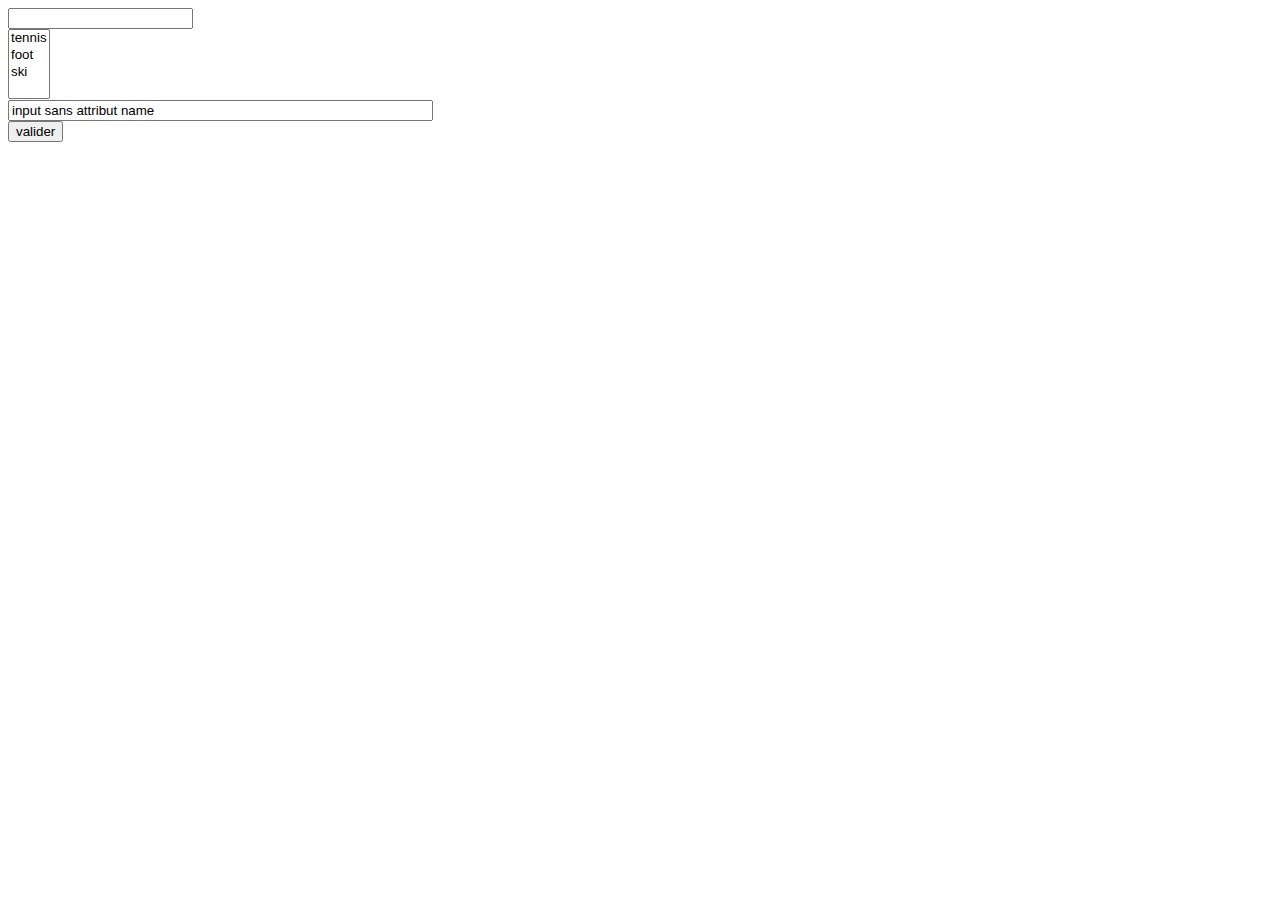
<file: WebContent/formulaireExemple.html>
<!DOCTYPE html>
<html>
<head>
<meta charset="UTF-8">
<title>Insert title here</title>
</head>
<body>
	<form method="post" action="AjouterTerrain">
		<input type="text" name="inputText" /> <br> 
			<select name="selectSport" multiple="multiple">
				<option value="1">tennis</option>
				<option value="2">foot</option>
				<option value="3">ski</option>
			</select> 
		<br> 
		<input size="50" type="text" value="input sans attribut name" />
		<br>
		<input type="submit" value="valider" />
	</form>

</body>
</html>
</file>
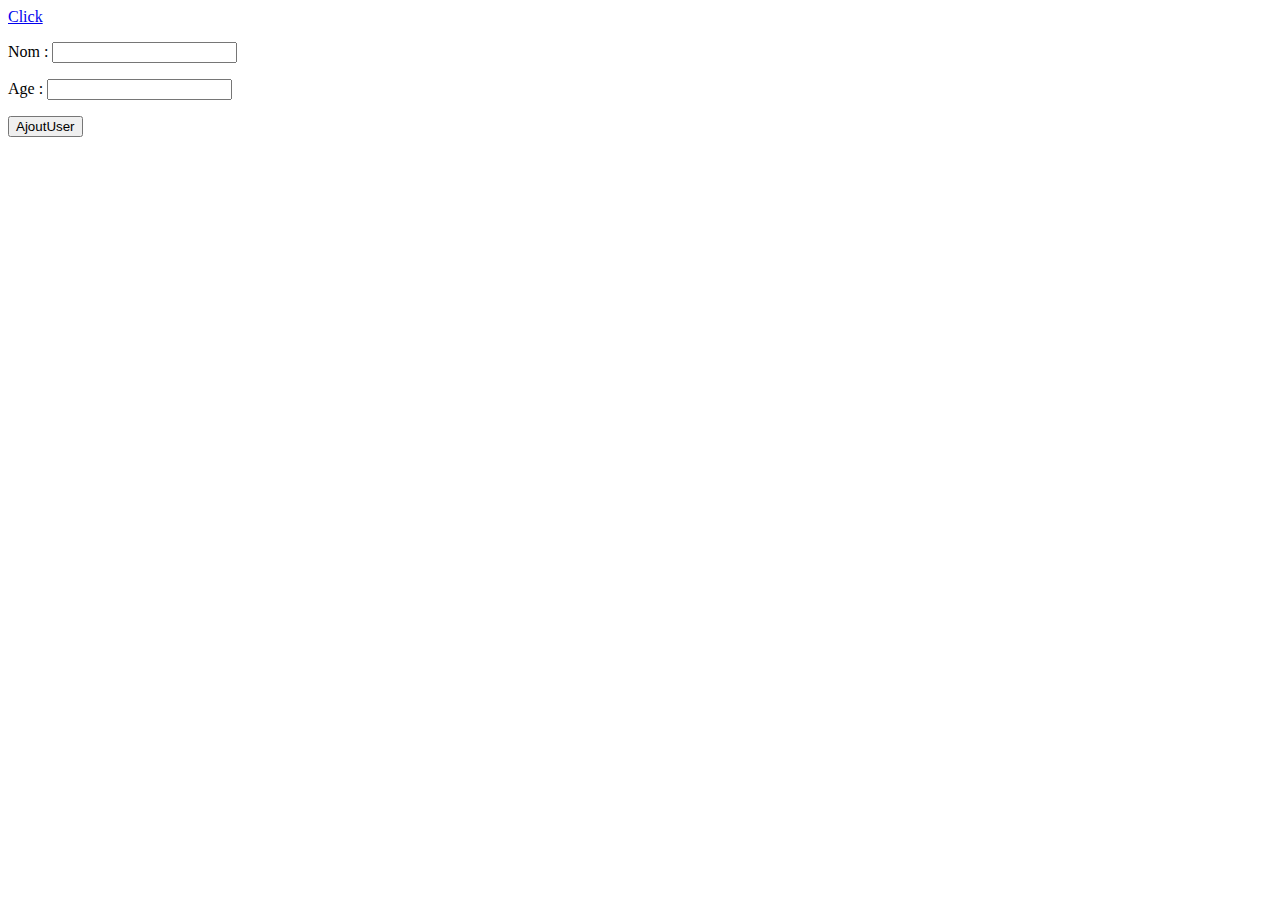
<file: WebContent/test.html>
<!DOCTYPE html>
<html>
<head>
<meta charset="UTF-8">
<title>et c le commit</title>
</head>
<body>

<a href="rest/users" > Click </a>

<form action="rest/users/add" method="post">

<p>
Nom : <input type="text" name="nom" >
<p>
Age : <input type="text" name="age" >
<p>
<input type="submit" value="AjoutUser">

</form>

</body>
</html>
</file>
<file: WebContent/content/default.css>
*{
    box-sizing: border-box;
}

body{
    /*font-family: arial;*/
    font-family: 'Josefin Sans', sans-serif;
    padding : 0;
    margin : 0;
    background-color: #eee;
}
a{
    text-decoration: none;
}
#menu a{
    color:white;
}
#menu a:hover{
    color: black;
}

#menu_small_content a{
    color:white;
}
#menu_small_content a:hover{
    color:black;
}

#menu_small{
        display: none;
    }
#menu_small_content{
	text-align: right;
}

header{
    width: 100%;
    min-width:480px;
    height: 80px;
    /*background-color: #6f6fff;*/
    background-color: #089fa7;
    -webkit-box-shadow: 5px 5px 10px 0px rgba(0,0,0,0.75);
    -moz-box-shadow: 5px 5px 10px 0px rgba(0,0,0,0.75);
    box-shadow: 5px 5px 10px 0px rgba(0,0,0,0.75);

    display: -webkit-flex;
    display: flex;
	flex-wrap: nowrap;
    justify-content: space-between;
    align-items: center;
}
#logo{
   margin-left: 10px;
}
#iLogo{
    height:85px;
    vertical-align: middle;
}
#titre{
	font-size: 3em;white-space: nowrap;overflow: hidden;
}
nav{
    text-align: right;
    color: white;
    width: 51%;
}
ol, li{
    list-style-type:none;
    display: inline-block;
    font-size: 1.2em;
    margin-right: 10px;
}
li{
    /*margin-top: 25px;
    height: 55px;*/
    line-height: 80px;
}
li:hover{
    border-bottom: 5px solid black;
    /*border-top: 5px solid #6f6fff;*/
    border-top: 5px solid #089fa7;
}

#container1{
    margin-left: auto;
    margin-right: auto;
    margin-top: 10px;
    width: 60%;
    background-color: eee;
     
}
#ariane{
    background-color: #eee;
}
#ariane a{
    color: black;
}
#accAriane2{
    display: none;
}

h1{
    font-size: 2.5em;
    font-weight: bold;
}

#a1{
    margin-top:20px;
    padding: 2%;

    /*border-color: blue;
    border-style: solid;
    border-width: 1px;*/
    -webkit-box-shadow: 5px 5px 10px 0px rgba(0,0,0,0.75);
    -moz-box-shadow: 5px 5px 10px 0px rgba(0,0,0,0.75);
    box-shadow: 5px 5px 10px 0px rgba(0,0,0,0.75);
}

button{
    background-color: #089fa7;
    color:white;
    border-color: #067d84;
    border-style: solid;
    border-width: 1px;
    border-radius: 5px;
    font-size: 1.5em;
}
button:hover{
    background-color: orange;
    color:black;
    border-color: #d68207;
}

#container2{
    margin-top: 20px;
    height: 300px;
    
    display: -webkit-flex;
    display: flex;
    flex-wrap: nowrap;
    justify-content: space-between;
    align-items: stretch; 
    align-content: stretch;
    
}
.container2{
    width: 48%;
    height: 100%;
    /*border-color: blue;
    border-style: solid;
    border-width: 1px;*/
    -webkit-box-shadow: 5px 5px 10px 0px rgba(0,0,0,0.75);
    -moz-box-shadow: 5px 5px 10px 0px rgba(0,0,0,0.75);
    box-shadow: 5px 5px 10px 0px rgba(0,0,0,0.75);

    padding: 1%;
    overflow: hidden;
    
    display: -webkit-flex;
    display: flex;
    justify-content: space-between;
    align-items: stretch; 
    align-content: stretch;
 }

.iArt{
    background-color: black;
    width: 50%;
    padding: 2%;
    text-align: center;
}
.imgArt{
    max-width:100%;
    max-height:100%;
}
.pArt{
    padding: 2%;
    background-color: white;
    width: 50%;
}

#container2_small{
    display: none;
    margin-top: 10px;
}
.container2_small{
    width: 98%;
    height: 100%;

    padding: 1%;

    display: -webkit-flex;
    display: flex;
 }

.iArt_small{
    background-color: black;
    width: 50%;
    padding: 2%;
    text-align: center;
}
.imgArt_small{
    max-width:100%;
    max-height:100%;
}
.pArt_small{
    padding: 2%;
    background-color: white;
    width: 50%;
}


footer{
    width: 100%;
    /*background-color: #6f6fff;*/
    background-color: #089fa7;
    margin-top: 20px;
    padding: 6px;
}

#container3{
    margin-left: auto;
    margin-right: auto;
    margin-top: 10px;
    width: 60%;
    display: -webkit-flex;
    display: flex;
}
#imgFootCont{
    width: 46%;
    padding: 2%;
    background-color: black;
    text-align: center;
}
#imgFoot{
    max-width:100%;
    max-height:100%;
}
#a4{
    width: 46%;
    padding: 2%;
}
#modal{
    display:none;
    background-color: rgba(0, 0, 0, 0.8);
    position:fixed;
    width:100%;
    height:100%;
    top:0px;
    left:0px;
    z-index:1000;
}
#modal_content{
    text-align: center;
    color:black;
    background-color: white;
    margin-left: auto;
    margin-right: auto;
    margin-top: 20%;
    width:40%;
    padding: 2%;
}
#menu_small_content{
    display:none;
    background-color: rgba(0, 0, 0, 0.9);
    color: white;
    font-size: 1.5em;
    position:fixed;
    width:100%;
    top:80px;
    left:0px;
    z-index:500;
}
.item_menu_small{
    line-height: 1.5;
    padding: 10px;
    
}
.item_menu_small:hover{
    background-color: gray;
    color: orange;
}


.ui-state-active, .ui-{
    background-color: #089fa7;
    border-color: #067d84;
}

table{
	font-size:1.5em;
}
th {
    background-color: #357b38;
    color: white;
}
th, td {
	
    padding: 10px;
    text-align: left;
}
form>button{
    font-size: 1em;
    width: 120px;
}
td>button{
    font-size: 1em;
}

tr:nth-child(odd) {background-color: #ccc}

.btn-link{
  border:none;
  outline:none;
  background:none;
  cursor:pointer;
  color:#fff;
  padding:0;
  font-family:inherit;
  font-size:inherit;
}
.btn-link:HOVER {
	color:black;
}
</file>
<file: WebContent/content/petit.css>
@media only screen and (max-width: 768px) {
    /* For mobile phones: */
    /*body {
        background-color: lightblue;
    }*/
    nav{
    width: 10%;
	}
	
    #menu{
        display: none;
    }
    #menu_small{
        display: block;
        margin-right: 5px;
    }
    #ham1{
        color:black;
        font-size: 4em;
    }
    #ham1:hover{
        color: orange;
    }

    #container1{
        width: 96%;
    }

    #accAriane1{
        display: none;
    }
    #accAriane2{
        display: inline;
        color:black;
        text-decoration: none;
    }
    #accAriane2:hover{
        color:orange;
        text-decoration: none;
    }

    #a1{
        background-color: white;
        border:none;
        box-shadow:none;
        text-align: center;
        margin: 0;
        padding: 0;
    }
    #more1{
        width: 100%;
    }
    #container2{
        display: none;
    }
    .container2{
        width: 100%;
        margin-top:3%;
        padding: 0
    }
    #container3{
        width: 100%;
    }
    #container2_small{
        display: block;
        background-color: white;
        border-color: blue;
        -webkit-box-shadow: 5px 5px 10px 0px rgba(0,0,0,0.75);
        -moz-box-shadow: 5px 5px 10px 0px rgba(0,0,0,0.75);
        box-shadow: 5px 5px 10px 0px rgba(0,0,0,0.75);
    }
    .container2_small{
        width:100%;
        border:none;
        box-shadow:none;
    }
    .ui-accordion .ui-accordion-content{
        padding:0;
    }

    #modal_content{
    margin-top: 20%;
    width:100%;
    padding: 2%;
    }
}

@media only screen and (min-width: 768px) {
    #menu_small_content{
    display:none !important;
    }

}
</file>
